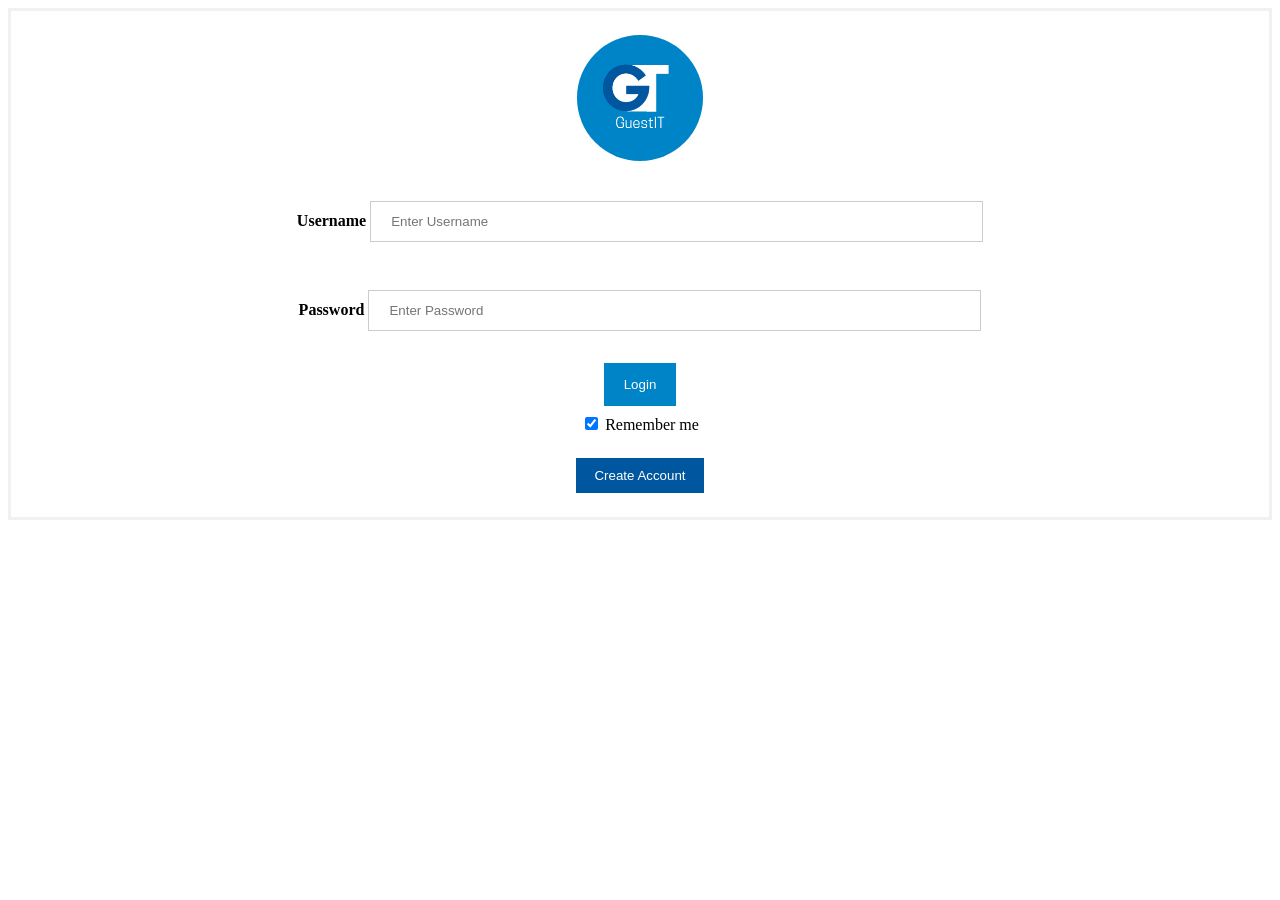
<file: index.html>
<!DOCTYPE html>
<html lang="en">
<head>
    <meta charset="UTF-8">
    <meta name="viewport" content="width=device-width, initial-scale=1.0">
    <link rel="stylesheet" type="text/css" href="index.css" media="screen">
    <title>Login</title>
</head>
<body>
    <form action="action_page.php" method="post">
  <div class="imgcontainer">
    <img src="img/Black White Bold Simple Initials Name Logo.png" alt="Avatar" class="avatar">
  </div>

  <div class="container">
    <label for="uname"><b>Username</b></label>
    <input type="text" placeholder="Enter Username" name="uname" required>
    </div>
    <div class="container">
    <label for="psw"><b>Password</b></label>
    <input type="password" placeholder="Enter Password" name="psw" required>
    </div>
    
<div><button type="submit">Login</button></div>
    <div>
<label>
      <input type="checkbox" checked="checked" name="remember"> Remember me
    </label></div>
    

  <div class="container" style="background-color:#ffffff">
    <a href="create.html">
        <button type="button"class="createbtn">Create Account</button>
    </a>
    
    
  </div>
</form>
</body>
</html>
</file>
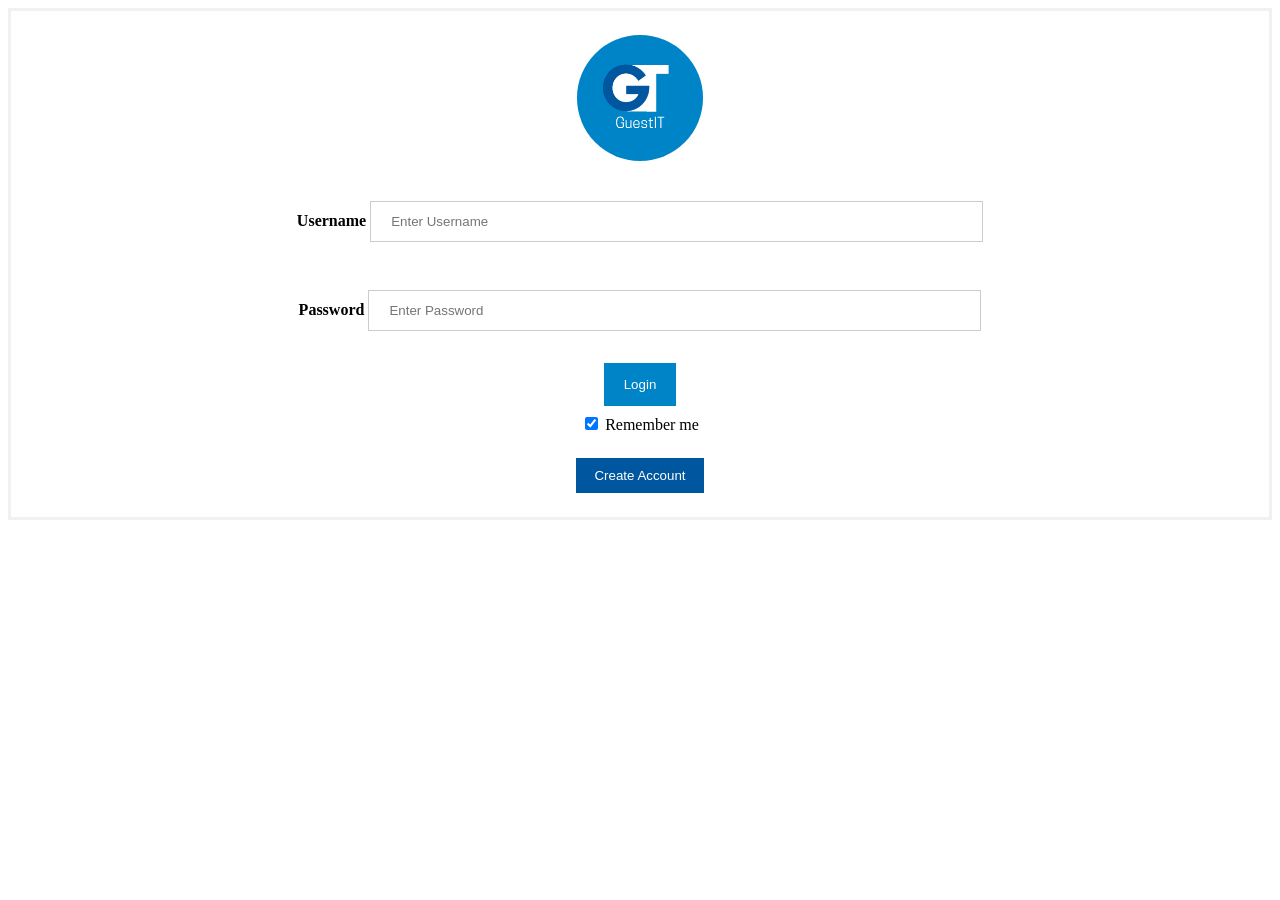
<file: GuestIt/index.html>
<!DOCTYPE html>
<html lang="en">
<head>
    <meta charset="UTF-8">
    <meta name="viewport" content="width=device-width, initial-scale=1.0">
    <link rel="stylesheet" type="text/css" href="index.css" media="screen">
    <title>Login</title>
</head>
<body>
    <form action="action_page.php" method="post">
  <div class="imgcontainer">
    <img src="img/Black White Bold Simple Initials Name Logo.png" alt="Avatar" class="avatar">
  </div>

  <div class="container">
    <label for="uname"><b>Username</b></label>
    <input type="text" placeholder="Enter Username" name="uname" required>
    </div>
    <div class="container">
    <label for="psw"><b>Password</b></label>
    <input type="password" placeholder="Enter Password" name="psw" required>
    </div>
    
<div><button type="submit">Login</button></div>
    <div>
<label>
      <input type="checkbox" checked="checked" name="remember"> Remember me
    </label></div>
    

  <div class="container" style="background-color:#ffffff">
    <a href="create.html">
        <button type="button"class="createbtn">Create Account</button>
    </a>
    
    
  </div>
</form>
<script>
  const urlParams = new URLSearchParams(window.location.search);

  if (urlParams.get('registered') === 'true') {
    alert("Registration successful!");
  }

  if (urlParams.get('login') === 'failed') {
    alert("Login failed. Please check your username and password.");
  }
</script>

</body>
</html>
</file>
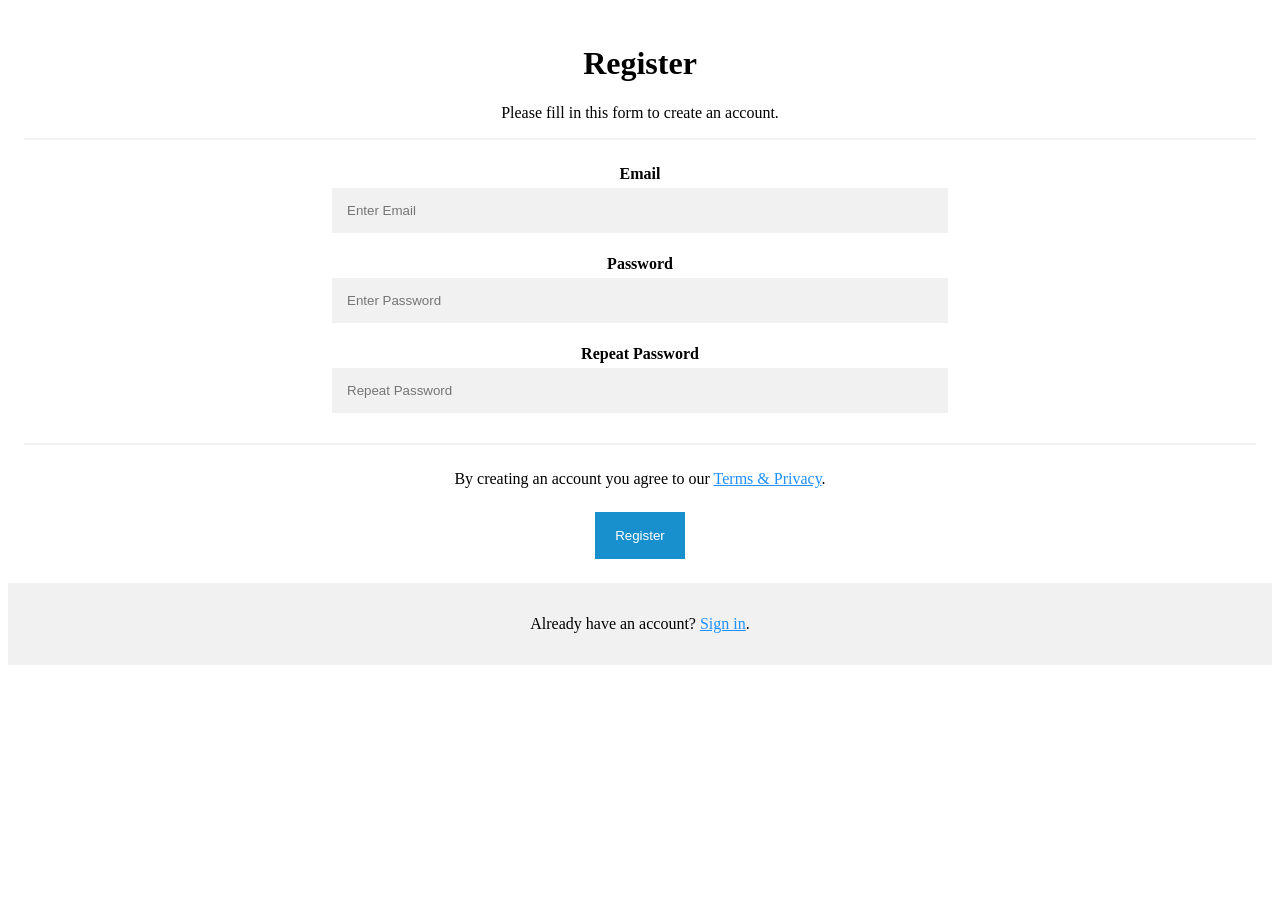
<file: create.html>
<!DOCTYPE html>
<html lang="en">
<head>
    <meta charset="UTF-8">
    <meta name="viewport" content="width=device-width, initial-scale=1.0">
    <link rel="stylesheet" type="text/css" href="create.css" media="screen">
    <title>Create Account</title>
</head>
<body>
    <form action="action_page.php">
  <div class="container">
    <h1>Register</h1>
    <p>Please fill in this form to create an account.</p>
    <hr>
    <div>
        <div><label for="email"><b>Email</b></label></div>
    <input type="text" placeholder="Enter Email" name="email" id="email" required>

    </div>
    
    <div>
        <div><label for="psw"><b>Password</b></label></div>
    <input type="password" placeholder="Enter Password" name="psw" id="psw" required>
</div>
    
<div>
    <div><label for="psw-repeat"><b>Repeat Password</b></label></div>
    <input type="password" placeholder="Repeat Password" name="psw-repeat" id="psw-repeat" required>
</div>
    
    <hr>

    <p>By creating an account you agree to our <a href="#">Terms & Privacy</a>.</p>
    <button type="submit" class="registerbtn">Register</button>
  </div>

  <div class="container signin">
    <p>Already have an account? <a href="index.html">Sign in</a>.</p>
  </div>
</form>
</body>
</html>
</file>
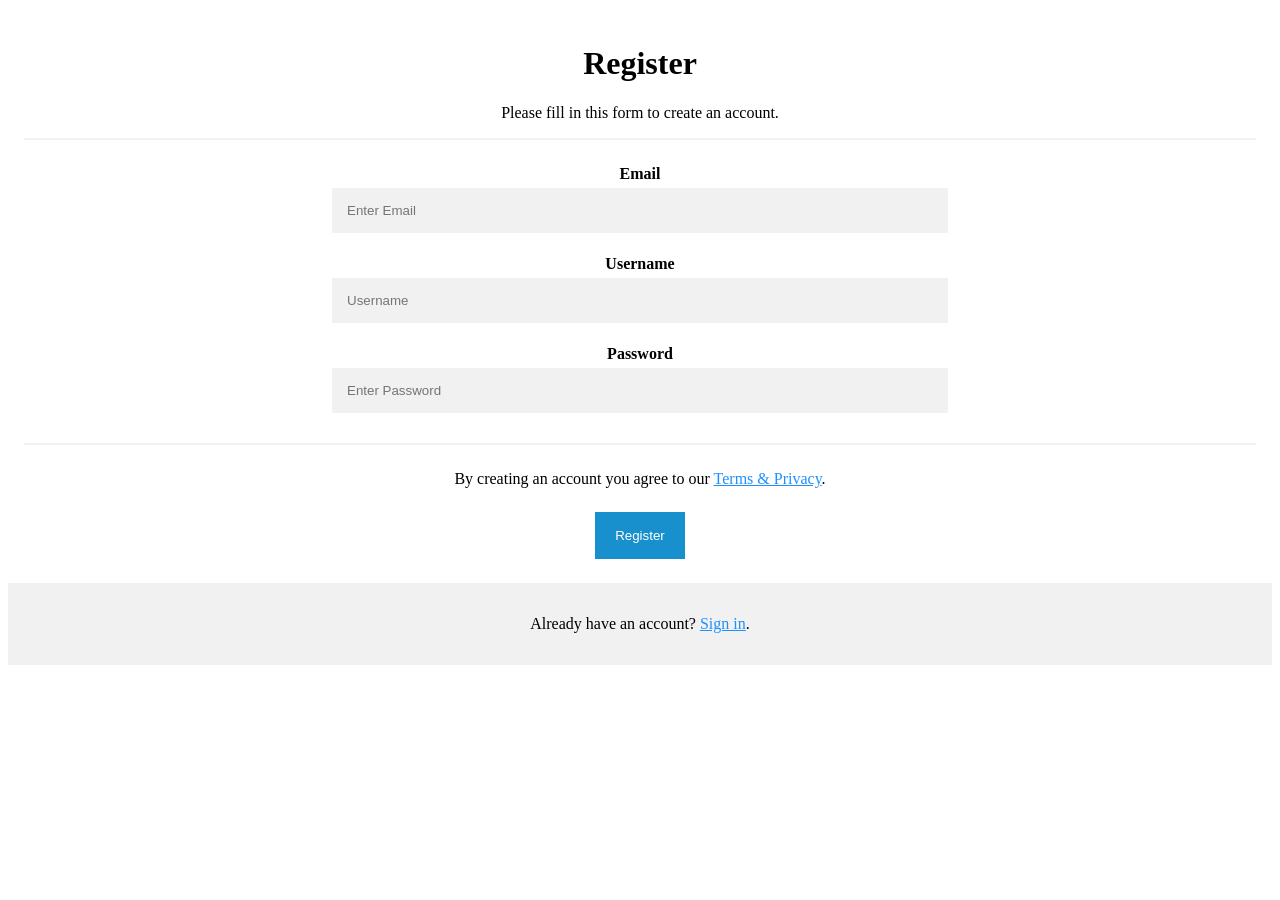
<file: GuestIt/create.html>
<!DOCTYPE html>
<html lang="en">
<head>
    <meta charset="UTF-8">
    <meta name="viewport" content="width=device-width, initial-scale=1.0">
    <link rel="stylesheet" type="text/css" href="create.css" media="screen">
    <title>Create Account</title>
</head>
<body>
    <form action="register.php" method="post">
  <div class="container">
    <h1>Register</h1>
    <p>Please fill in this form to create an account.</p>
    <hr>
    <div>
        <div><label for="email"><b>Email</b></label></div>
    <input type="text" placeholder="Enter Email" name="email" id="email" required>

    </div>
    <div>
        <div><label for="psw"><b>Username</b></label></div>
    <input type="text" placeholder="Username" name="userName" id="userName" required>
</div>
    <div>
        <div><label for="psw"><b>Password</b></label></div>
    <input type="password" placeholder="Enter Password" name="psw" id="psw" required>
</div>
    
    
    <hr>

    <p>By creating an account you agree to our <a href="#">Terms & Privacy</a>.</p>
    <button type="submit" class="registerbtn">Register</button>
  </div>

  <div class="container signin">
    <p>Already have an account? <a href="index.html">Sign in</a>.</p>
  </div>
</form>
</body>
</html>
</file>
<file: index.css>
form {
  border: 3px solid #f1f1f1;
  text-align: center;
}

/* Full-width inputs */
input[type=text], input[type=password] {
  width: 50%;
  padding: 12px 20px;
  margin: 8px 0;
  display: inline-block;
  border: 1px solid #ccc;
  box-sizing: border-box;
}

/* Set a style for all buttons */
button {
  background-color: #0084c8;
  color: white;
  padding: 14px 20px;
  margin: 8px 0;
  border: none;
  cursor: pointer;
  width: auto;
}

/* Add a hover effect for buttons */
button:hover {
  opacity: 0.8;
}

/* Extra style for the cancel button (red) */
.createbtn {
  width: auto;
  padding: 10px 18px;
  background-color: #0057a0;
}

/* Center the avatar image inside this container */
.imgcontainer {
  text-align: center;
  margin: 24px 0 12px 0;
}

/* Avatar image */
img.avatar {
  width: 10%;
  border-radius: 50%
}

/* Add padding to containers */
.container {
  padding: 16px;

}

/* Change styles for span and cancel button on extra small screens */
@media screen and (max-width: 300px) {
  span.psw {
    display: block;
    float: none;
  }
  .createbtn {
    width: 50%;
  }
}
</file>
<file: GuestIt/index.css>
form {
  border: 3px solid #f1f1f1;
  text-align: center;
}

/* Full-width inputs */
input[type=text], input[type=password] {
  width: 50%;
  padding: 12px 20px;
  margin: 8px 0;
  display: inline-block;
  border: 1px solid #ccc;
  box-sizing: border-box;
}

/* Set a style for all buttons */
button {
  background-color: #0084c8;
  color: white;
  padding: 14px 20px;
  margin: 8px 0;
  border: none;
  cursor: pointer;
  width: auto;
}

/* Add a hover effect for buttons */
button:hover {
  opacity: 0.8;
}

/* Extra style for the cancel button (red) */
.createbtn {
  width: auto;
  padding: 10px 18px;
  background-color: #0057a0;
}

/* Center the avatar image inside this container */
.imgcontainer {
  text-align: center;
  margin: 24px 0 12px 0;
}

/* Avatar image */
img.avatar {
  width: 10%;
  border-radius: 50%
}

/* Add padding to containers */
.container {
  padding: 16px;

}

/* Change styles for span and cancel button on extra small screens */
@media screen and (max-width: 300px) {
  span.psw {
    display: block;
    float: none;
  }
  .createbtn {
    width: 50%;
  }
}
</file>
<file: create.css>
* {box-sizing: border-box}

/* Add padding to containers */
.container {
  padding: 16px;
  text-align: center;
}

/* Full-width input fields */
input[type=text], input[type=password] {
  width: 50%;
  padding: 15px;
  margin: 5px 0 22px 0;
  display: inline-block;
  border: none;
  background: #f1f1f1;
}

input[type=text]:focus, input[type=password]:focus {
  background-color: #ddd;
  outline: none;
}

/* Overwrite default styles of hr */
hr {
  border: 1px solid #f1f1f1;
  margin-bottom: 25px;
}

/* Set a style for the submit/register button */
.registerbtn {
  background-color: #0084c8;
  color: white;
  padding: 16px 20px;
  margin: 8px 0;
  border: none;
  cursor: pointer;
  width: auto;
  opacity: 0.9;
}

.registerbtn:hover {
  opacity:1;
}

/* Add a blue text color to links */
a {
  color: dodgerblue;
}

/* Set a grey background color and center the text of the "sign in" section */
.signin {
  background-color: #f1f1f1;
  text-align: center;
}
</file>
<file: GuestIt/create.css>
* {box-sizing: border-box}

/* Add padding to containers */
.container {
  padding: 16px;
  text-align: center;
}

/* Full-width input fields */
input[type=text], input[type=password] {
  width: 50%;
  padding: 15px;
  margin: 5px 0 22px 0;
  display: inline-block;
  border: none;
  background: #f1f1f1;
}

input[type=text]:focus, input[type=password]:focus {
  background-color: #ddd;
  outline: none;
}

/* Overwrite default styles of hr */
hr {
  border: 1px solid #f1f1f1;
  margin-bottom: 25px;
}

/* Set a style for the submit/register button */
.registerbtn {
  background-color: #0084c8;
  color: white;
  padding: 16px 20px;
  margin: 8px 0;
  border: none;
  cursor: pointer;
  width: auto;
  opacity: 0.9;
}

.registerbtn:hover {
  opacity:1;
}

/* Add a blue text color to links */
a {
  color: dodgerblue;
}

/* Set a grey background color and center the text of the "sign in" section */
.signin {
  background-color: #f1f1f1;
  text-align: center;
}
</file>
